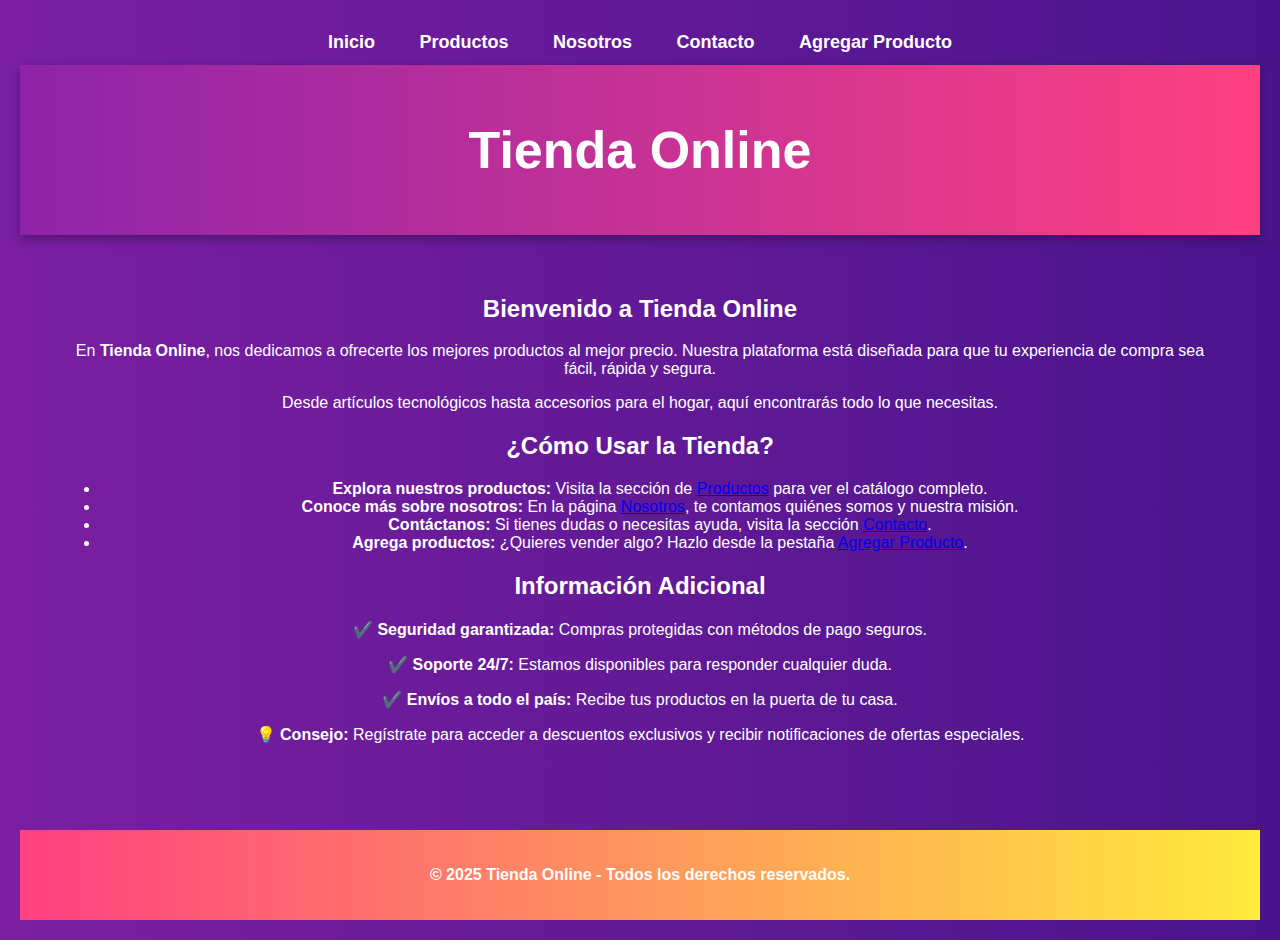
<file: Proyecto/index.html>
<!DOCTYPE html>
<html lang="es">
<head>
    <meta charset="UTF-8">
    <meta name="viewport" content="width=device-width, initial-scale=1.0">
    <link rel="icon" href="../img/favicon.jpg" type="image/jpg">

    <title>Tienda Online</title>
    <link rel="stylesheet" href="styles.css">
</head>
<body>
    <nav>
        <ul>
            <li><a href="index.html">Inicio</a></li>
            <li><a href="productos.html">Productos</a></li>
            <li><a href="nosotros.html">Nosotros</a></li>
            <li><a href="contacto.html">Contacto</a></li>
            <li><a href="carrito.html">Agregar Producto</a></li>
        </ul>
    </nav>
    <header>
        <h1>Tienda Online</h1>
        
    </header>

    <main>
        <section class="intro">
            <h2>Bienvenido a Tienda Online</h2>
            <p>En <strong>Tienda Online</strong>, nos dedicamos a ofrecerte los mejores productos al mejor precio. 
               Nuestra plataforma está diseñada para que tu experiencia de compra sea fácil, rápida y segura.</p>
            <p>Desde artículos tecnológicos hasta accesorios para el hogar, aquí encontrarás todo lo que necesitas.</p>
        </section>

        <section class="uso">
            <h2>¿Cómo Usar la Tienda?</h2>
            <ul>
                <li><strong>Explora nuestros productos:</strong> Visita la sección de <a href="productos.html">Productos</a> para ver el catálogo completo.</li>
                <li><strong>Conoce más sobre nosotros:</strong> En la página <a href="nosotros.html">Nosotros</a>, te contamos quiénes somos y nuestra misión.</li>
                <li><strong>Contáctanos:</strong> Si tienes dudas o necesitas ayuda, visita la sección <a href="contacto.html">Contacto</a>.</li>
                <li><strong>Agrega productos:</strong> ¿Quieres vender algo? Hazlo desde la pestaña <a href="agregar.html">Agregar Producto</a>.</li>
            </ul>
        </section>

        <section class="info">
            <h2>Información Adicional</h2>
            <p>✔️ <strong>Seguridad garantizada:</strong> Compras protegidas con métodos de pago seguros.</p>
            <p>✔️ <strong>Soporte 24/7:</strong> Estamos disponibles para responder cualquier duda.</p>
            <p>✔️ <strong>Envíos a todo el país:</strong> Recibe tus productos en la puerta de tu casa.</p>
            <p>💡 <strong>Consejo:</strong> Regístrate para acceder a descuentos exclusivos y recibir notificaciones de ofertas especiales.</p>
        </section>
    </main>

    <footer>
        <p>&copy; 2025 Tienda Online - Todos los derechos reservados.</p>
    </footer>
</body>
</html>
</file>
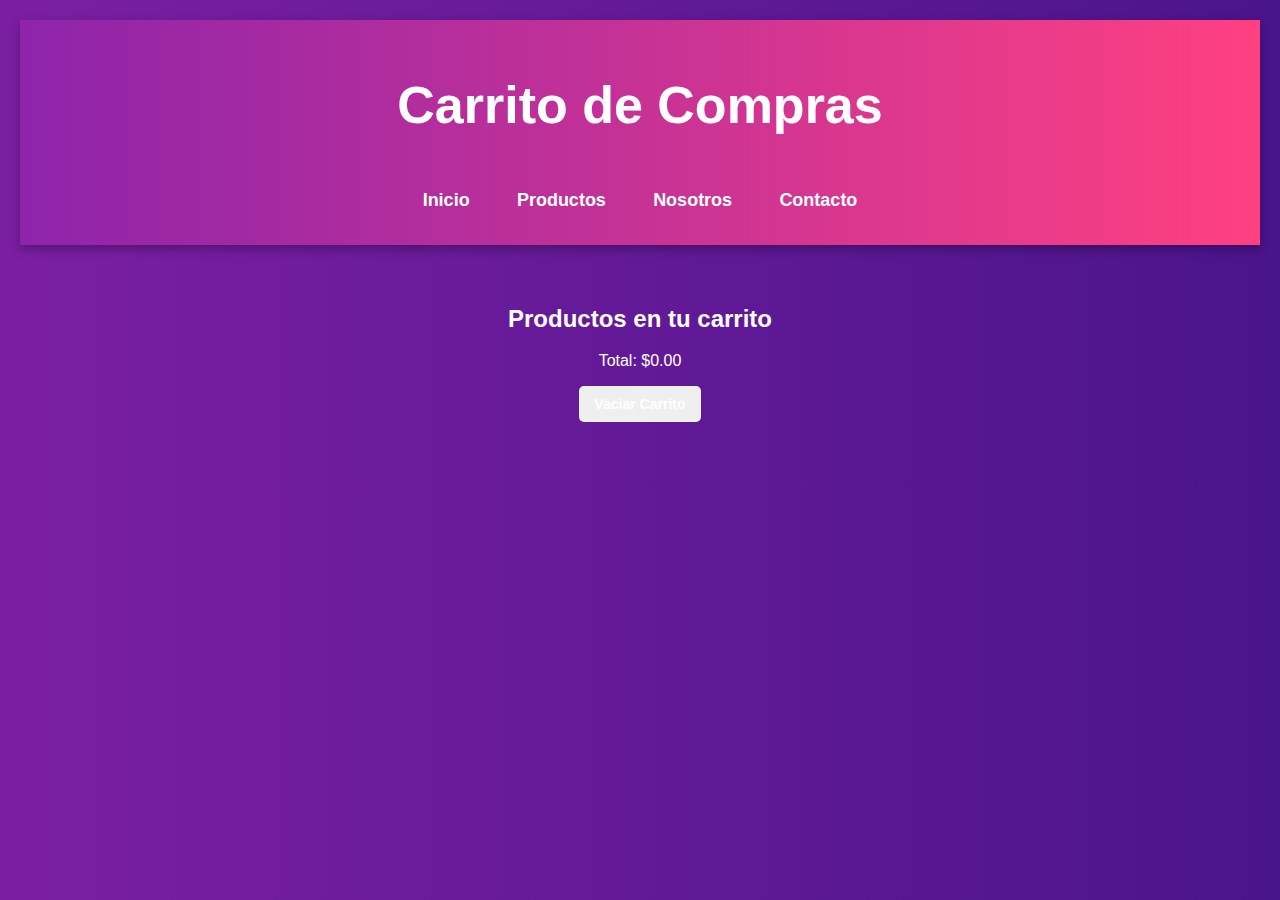
<file: Proyecto/carrito.html>
<!DOCTYPE html>
<html lang="es">
<head>
    <meta charset="UTF-8">
    <meta name="viewport" content="width=device-width, initial-scale=1.0">
    <title>Carrito de Compras</title>
    <link rel="stylesheet" href="styles.css">
</head>
<body>
    <header>
        <h1>Carrito de Compras</h1>
        <nav>
            <ul>
                <li><a href="index.html">Inicio</a></li>
                <li><a href="productos.html">Productos</a></li>
                <li><a href="nosotros.html">Nosotros</a></li>
                <li><a href="contacto.html">Contacto</a></li>
            </ul>
        </nav>
    </header>

    <main>
        <h2>Productos en tu carrito</h2>
        <ul id="carrito-lista"></ul>
        <p id="total-carrito">Total: $0.00</p>
        <button id="vaciar-carrito">Vaciar Carrito</button>
    </main>

    <script src="carrito.js"></script>
</body>
</html>
</file>
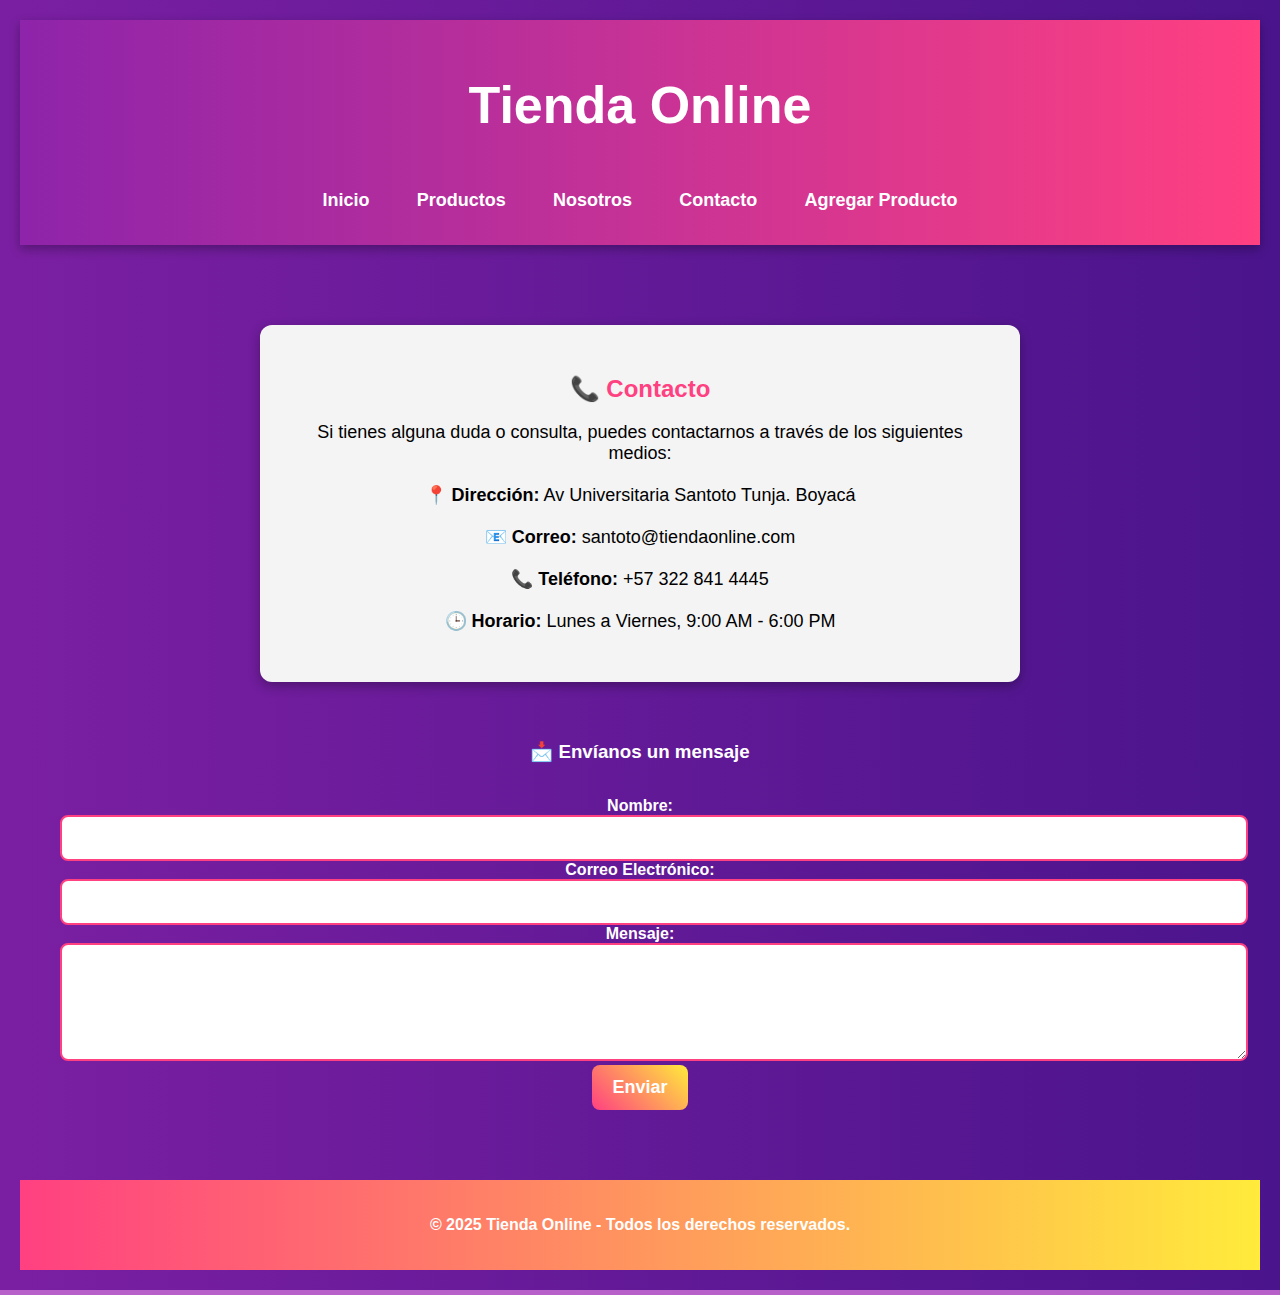
<file: Proyecto/contacto.html>
<!DOCTYPE html>
<html lang="es">
<head>
    <meta charset="UTF-8">
    <meta name="viewport" content="width=device-width, initial-scale=1.0">
    <title>Contacto - Tienda Online mi casita</title>
    <link rel="stylesheet" href="styles.css">
</head>
<body>
    <header>
        <h1>Tienda Online</h1>
        <nav>
            <ul>
                <li><a href="index.html">Inicio</a></li>
                <li><a href="productos.html">Productos</a></li>
                <li><a href="nosotros.html">Nosotros</a></li>
                <li><a href="contacto.html">Contacto</a></li>
                <li><a href="carrito.html">Agregar Producto</a></li>
            </ul>
        </nav>
    </header>

    <main>
        <section class="contacto">
            <h2>📞 Contacto</h2>
            <p>Si tienes alguna duda o consulta, puedes contactarnos a través de los siguientes medios:</p>
            
            <div class="info-contacto">
                <p><strong>📍 Dirección:</strong> Av Universitaria Santoto Tunja. Boyacá</p>
                <p><strong>📧 Correo:</strong> santoto@tiendaonline.com</p>
                <p><strong>📞 Teléfono:</strong> +57 322 841 4445</p>
                <p><strong>🕒 Horario:</strong> Lunes a Viernes, 9:00 AM - 6:00 PM</p>
            </div>
        </section>

        <section class="formulario">
            <h3>📩 Envíanos un mensaje</h3>
            <form id="contactForm">
                <label for="nombre">Nombre:</label>
                <input type="text" id="nombre" name="nombre" required>

                <label for="email">Correo Electrónico:</label>
                <input type="email" id="email" name="email" required>

                <label for="mensaje">Mensaje:</label>
                <textarea id="mensaje" name="mensaje" rows="5" required></textarea>

                <button type="submit">Enviar</button>
            </form>
            <p id="confirmacion" style="display:none; color: green; font-weight: bold;">✅ ¡Mensaje enviado con éxito!</p>
        </section>
    </main>

    <footer>
        <p>&copy; 2025 Tienda Online - Todos los derechos reservados.</p>
    </footer>

    <script src="script.js"></script>
</body>
</html>
</file>
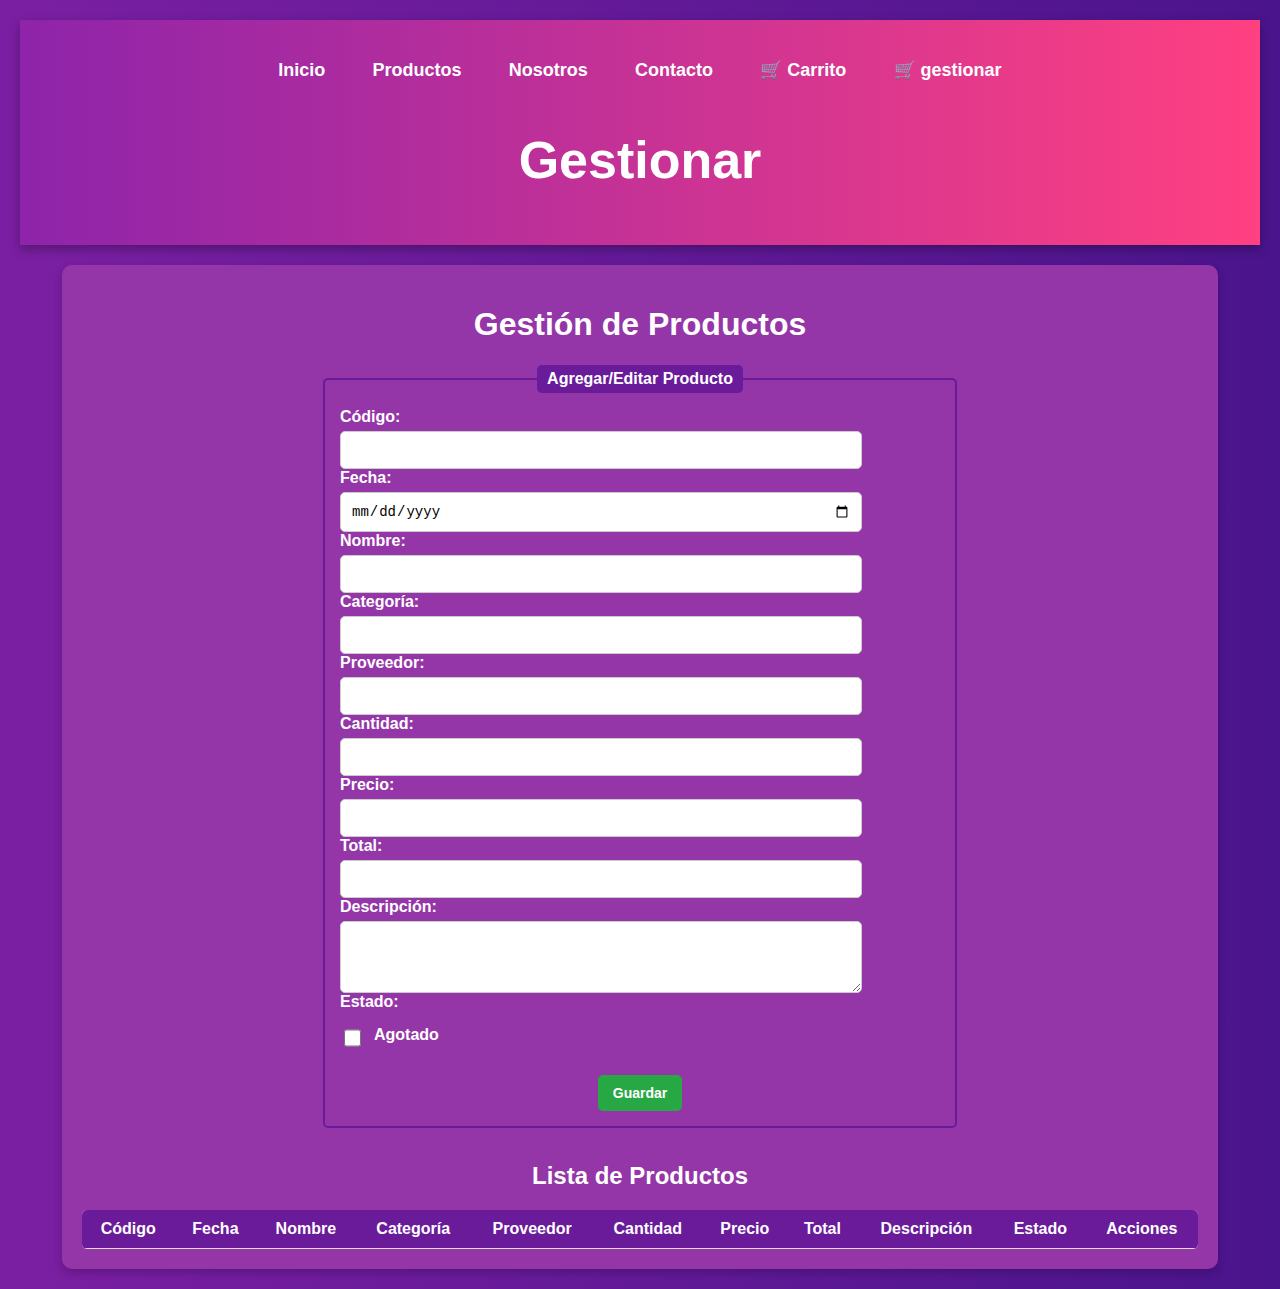
<file: Proyecto/gestion_productos.html>
<!DOCTYPE html>
<html lang="es">
<head>
    <meta charset="UTF-8">
    <meta name="viewport" content="width=device-width, initial-scale=1.0">
    <title>Gestión de Productos</title>
    <link rel="stylesheet" href="styles.css">
</head>
<header>
    <nav>
        <ul>
            <li><a href="index.html">Inicio</a></li>
            <li><a href="productos.html">Productos</a></li>
            <li><a href="nosotros.html">Nosotros</a></li>
            <li><a href="contacto.html">Contacto</a></li>
            <li><a href="carrito.html">🛒 Carrito</a></li><li>
                <a href="gestion_productos.html">🛒 gestionar</a></li>
        </ul>
    </nav>
    <h1>Gestionar</h1>
    
</header>
<body>

    <div class="container">
        <h1>Gestión de Productos</h1>
        <form id="productForm" class="form-container">
            <fieldset>
                <legend>Agregar/Editar Producto</legend>
                
                <div class="input-group">
                    <label for="productCode">Código:</label>
                    <input type="text" id="productCode" required>
                </div>
                <div class="input-group">
                    <label for="productDate">Fecha:</label>
                    <input type="date" id="productDate" required>
                </div>
                <div class="input-group">
                    <label for="productName">Nombre:</label>
                    <input type="text" id="productName" required>
                </div>
                <div class="input-group">
                    <label for="productCategory">Categoría:</label>
                    <input type="text" id="productCategory" required>
                </div>
                <div class="input-group">
                    <label for="productSupplier">Proveedor:</label>
                    <input type="text" id="productSupplier" required>
                </div>
                <div class="input-group">
                    <label for="productQuantity">Cantidad:</label>
                    <input type="number" id="productQuantity" required>
                </div>
                <div class="input-group">
                    <label for="productPrice">Precio:</label>
                    <input type="number" id="productPrice" required>
                </div>
                <div class="input-group">
                    <label for="productTotal">Total:</label>
                    <input type="text" id="productTotal" readonly>
                </div>
                <div class="input-group">
                    <label for="productDescription">Descripción:</label>
                    <textarea id="productDescription" required></textarea>
                </div>
                <div class="input-group">
                    <label for="Estado">Estado:</label>
                    
                </div>
                <div class="checkbox-group">
                    <input type="checkbox" id="productStatus">
                    <label for="productStatus">Agotado</label>
                </div>
                

                <div class="button-group">
                    <button type="submit" id="saveButton">Guardar</button>
                    <button type="button" id="cancelButton" style="display: none;">Cancelar</button>
                </div>
            </fieldset>
        </form>
        
        <h2>Lista de Productos</h2>
        <table>
            <thead>
                <tr>
                    <th>Código</th>
                    <th>Fecha</th>
                    <th>Nombre</th>
                    <th>Categoría</th>
                    <th>Proveedor</th>
                    <th>Cantidad</th>
                    <th>Precio</th>
                    <th>Total</th>
                    <th>Descripción</th>
                    <th>Estado</th>
                    <th>Acciones</th>
                </tr>
            </thead>
            <tbody id="productList"></tbody>
        </table>
    </div>

    <script src="gestion_productos.js"></script>
</body>
</html>
</file>
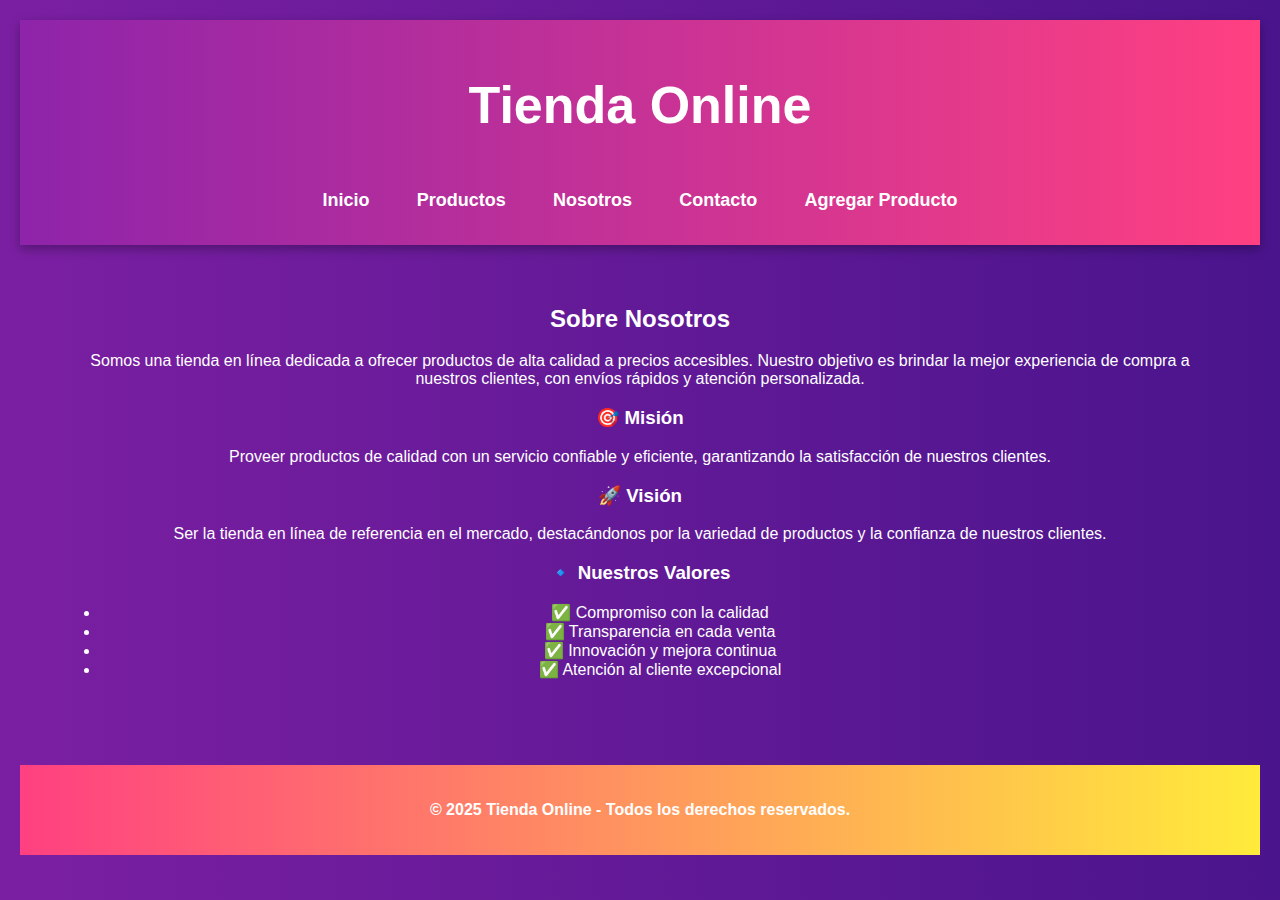
<file: Proyecto/nosotros.html>
<!DOCTYPE html>
<html lang="es">
<head>
    <meta charset="UTF-8">
    <meta name="viewport" content="width=device-width, initial-scale=1.0">
    <title>Nosotros - Tienda Online</title>
    <link rel="stylesheet" href="styles.css">
</head>
<body>
    <header>
        <h1>Tienda Online</h1>
        <nav>
            <ul>
                <li><a href="index.html">Inicio</a></li>
                <li><a href="productos.html">Productos</a></li>
                <li><a href="nosotros.html">Nosotros</a></li>
                <li><a href="contacto.html">Contacto</a></li>
                <li><a href="carrito.html">Agregar Producto</a></li>
            </ul>
        </nav>
    </header>

    <main>
        <section class="nosotros">
            <h2>Sobre Nosotros</h2>
            <p>Somos una tienda en línea dedicada a ofrecer productos de alta calidad a precios accesibles. Nuestro objetivo es brindar la mejor experiencia de compra a nuestros clientes, con envíos rápidos y atención personalizada.</p>
        </section>

        <section class="mision-vision">
            <div class="mision">
                <h3>🎯 Misión</h3>
                <p>Proveer productos de calidad con un servicio confiable y eficiente, garantizando la satisfacción de nuestros clientes.</p>
            </div>
            <div class="vision">
                <h3>🚀 Visión</h3>
                <p>Ser la tienda en línea de referencia en el mercado, destacándonos por la variedad de productos y la confianza de nuestros clientes.</p>
            </div>
        </section>

        <section class="valores">
            <h3>🔹 Nuestros Valores</h3>
            <ul>
                <li>✅ Compromiso con la calidad</li>
                <li>✅ Transparencia en cada venta</li>
                <li>✅ Innovación y mejora continua</li>
                <li>✅ Atención al cliente excepcional</li>
            </ul>
        </section>
    </main>

    <footer>
        <p>&copy; 2025 Tienda Online - Todos los derechos reservados.</p>
    </footer>
</body>
</html>
</file>
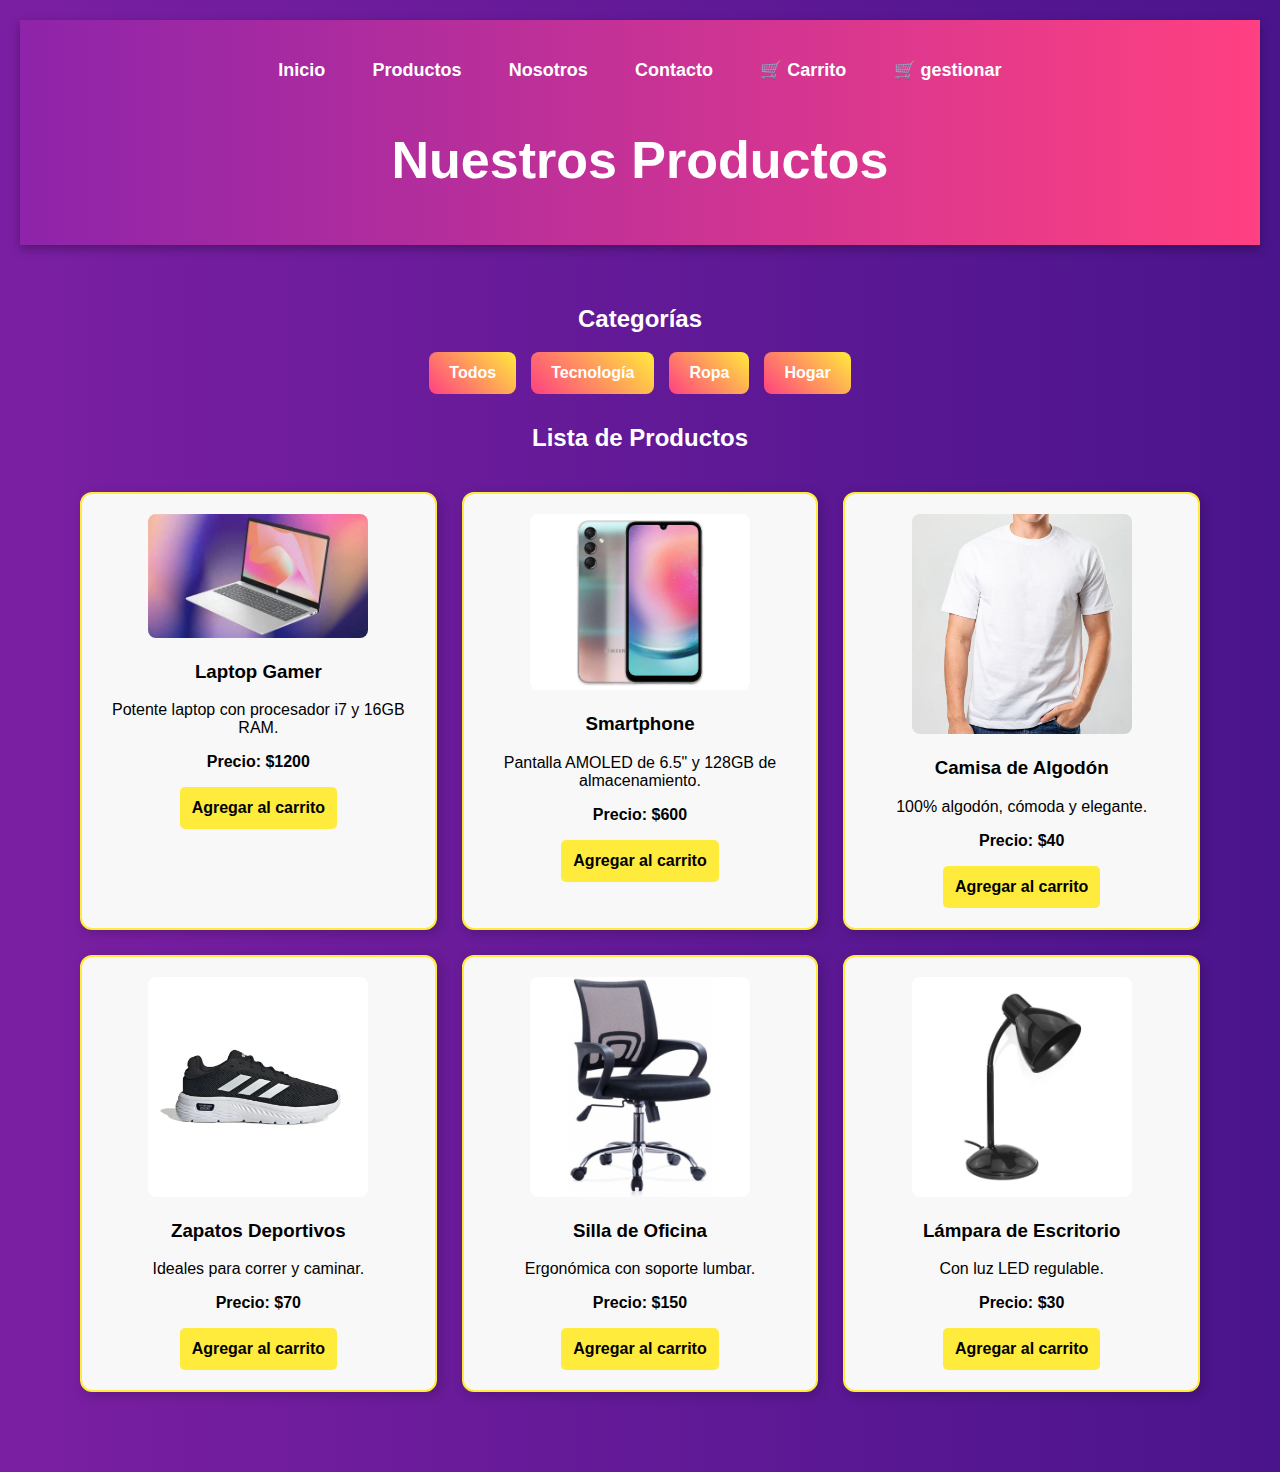
<file: Proyecto/productos.html>
<!DOCTYPE html>
<html lang="es">
<head>
    <meta charset="UTF-8">
    <meta name="viewport" content="width=device-width, initial-scale=1.0">
    <title>Productos - Tienda Online</title>
    <link rel="stylesheet" href="styles.css">
</head>
<body>
    <header>
        <nav>
            <ul>
                <li><a href="index.html">Inicio</a></li>
                <li><a href="productos.html">Productos</a></li>
                <li><a href="nosotros.html">Nosotros</a></li>
                <li><a href="contacto.html">Contacto</a></li>
                <li><a href="carrito.html">🛒 Carrito</a></li><li>
                    <a href="gestion_productos.html">🛒 gestionar</a></li>
            </ul>
        </nav>
        <h1>Nuestros Productos</h1>
        
    </header>

    <main>
        <section class="productos">
            <h2>Categorías</h2>
            <div class="categorias">
                <button onclick="filtrarProductos('todos')">Todos</button>
                <button onclick="filtrarProductos('tecnologia')">Tecnología</button>
                <button onclick="filtrarProductos('ropa')">Ropa</button>
                <button onclick="filtrarProductos('hogar')">Hogar</button>
            </div>

            <h2>Lista de Productos</h2>
            <div class="productos-grid">

                <!-- Tecnología -->
                <div class="producto" data-categoria="tecnologia">
                    <img src="../img/laptop.jpg" alt="Laptop">
                    <h3>Laptop Gamer</h3>
                    <p>Potente laptop con procesador i7 y 16GB RAM.</p>
                    <p><strong>Precio: $1200</strong></p>
                    <button class="add-to-cart" data-id="1" data-nombre="Laptop Gamer" data-precio="1200">Agregar al carrito</button>
                </div>

                <div class="producto" data-categoria="tecnologia">
                    <img src="../img/celular.jpg" alt="Celular">
                    <h3>Smartphone</h3>
                    <p>Pantalla AMOLED de 6.5" y 128GB de almacenamiento.</p>
                    <p><strong>Precio: $600</strong></p>
                    <button class="add-to-cart" data-id="2" data-nombre="Smartphone" data-precio="600">Agregar al carrito</button>
                </div>

                <!-- Ropa -->
                <div class="producto" data-categoria="ropa">
                    <img src="../img/camisa.jpg" alt="Camisa">
                    <h3>Camisa de Algodón</h3>
                    <p>100% algodón, cómoda y elegante.</p>
                    <p><strong>Precio: $40</strong></p>
                    <button class="add-to-cart" data-id="3" data-nombre="Camisa de Algodón" data-precio="40">Agregar al carrito</button>
                </div>

                <div class="producto" data-categoria="ropa">
                    <img src="../img/zapatos.jpg" alt="Zapatos">
                    <h3>Zapatos Deportivos</h3>
                    <p>Ideales para correr y caminar.</p>
                    <p><strong>Precio: $70</strong></p>
                    <button class="add-to-cart" data-id="4" data-nombre="Zapatos Deportivos" data-precio="70">Agregar al carrito</button>
                </div>

                <!-- Hogar -->
                <div class="producto" data-categoria="hogar">
                    <img src="../img/silla.jpg" alt="Silla">
                    <h3>Silla de Oficina</h3>
                    <p>Ergonómica con soporte lumbar.</p>
                    <p><strong>Precio: $150</strong></p>
                    <button class="add-to-cart" data-id="5" data-nombre="Silla de Oficina" data-precio="150">Agregar al carrito</button>
                </div>

                <div class="producto" data-categoria="hogar">
                    <img src="../img/lampara.jpg" alt="Lámpara">
                    <h3>Lámpara de Escritorio</h3>
                    <p>Con luz LED regulable.</p>
                    <p><strong>Precio: $30</strong></p>
                    <button class="add-to-cart" data-id="6" data-nombre="Lámpara de Escritorio" data-precio="30">Agregar al carrito</button>
                </div>

            </div>
        </section>
    </main>

    <script src="carrito.js"></script>
    <script>
        function filtrarProductos(categoria) {
            const productos = document.querySelectorAll('.producto');
            productos.forEach(producto => {
                if (categoria === 'todos' || producto.dataset.categoria === categoria) {
                    producto.style.display = 'block';
                } else {
                    producto.style.display = 'none';
                }
            });
        }
    </script>
</body>
</html>
</file>
<file: Proyecto/styles.css>
/* Estilos generales */
body {
    font-family: 'Arial', sans-serif;
    margin: 0;
    padding: 0;
    background: linear-gradient(90deg, #7b1fa2, #4a148c);
    color: #fff;
}

/* Encabezado */
header {
    background: linear-gradient(90deg, #8e24aa, #ff4081);
    color: white;
    padding: 20px;
    text-align: center;
    font-size: 26px;
    font-weight: bold;
    box-shadow: 0 4px 10px rgba(0, 0, 0, 0.3);
}

/* Barra de navegación */
nav {
    
    padding: 12px 0;
    text-align: center;
}

nav ul {
    list-style: none;
    padding: 0;
    margin: 0;
}

nav ul li {
    display: inline;
    margin: 0 20px;
}

nav ul li a {
    color: white;
    text-decoration: none;
    font-size: 18px;
    font-weight: bold;
    transition: color 0.3s;
}

nav ul li a:hover {
    color: #ffeb3b;
}

/* Contenido principal */
main {
    padding: 40px;
    text-align: center;
}

/* ---- Página de Productos ---- */

/* Categorías */
.categorias {
    display: flex;
    justify-content: center;
    gap: 15px;
    margin-bottom: 30px;
}

.categorias button {
    background: linear-gradient(45deg, #ff4081, #ffeb3b);
    color: white;
    padding: 12px 20px;
    border: none;
    border-radius: 8px;
    cursor: pointer;
    font-size: 16px;
    transition: transform 0.3s ease-in-out, background 0.3s;
}

.categorias button:hover {
    background: linear-gradient(45deg, #ffeb3b, #ff4081);
    transform: scale(1.1);
}

/* Grid de productos */
.productos-grid {
    display: grid;
    grid-template-columns: repeat(3, 1fr);
    gap: 25px;
    justify-content: center;
    padding: 20px;
}

.producto {
    border: 2px solid #ffeb3b;
    padding: 20px;
    border-radius: 12px;
    text-align: center;
    background: #f8f8f8;
    color: black;
    transition: transform 0.3s ease-in-out, box-shadow 0.3s;
    box-shadow: 3px 3px 12px rgba(0, 0, 0, 0.2);
}

.producto:hover {
    transform: scale(1.08);
    box-shadow: 5px 5px 15px rgba(0, 0, 0, 0.3);
}

.producto img {
    width: 100%;
    max-width: 220px;
    height: auto;
    border-radius: 8px;
}

button.add-to-cart {
    background: #ffeb3b;
    color: black;
    padding: 12px;
    border: none;
    border-radius: 5px;
    cursor: pointer;
    font-size: 16px;
    transition: background 0.3s;
}

button.add-to-cart:hover {
    background: #fdd835;
}

/* ---- Página de Contacto ---- */
.contacto {
    background: #f4f4f4;
    color: black;
    padding: 30px;
    margin: 40px auto;
    width: 80%;
    max-width: 700px;
    border-radius: 12px;
    box-shadow: 0px 4px 12px rgba(0, 0, 0, 0.3);
    text-align: center;
}

.contacto h2 {
    color: #ff4081;
}

.contacto p {
    font-size: 18px;
    margin-bottom: 20px;
}

/* Formulario */
.formulario {
    display: flex;
    flex-direction: column;
    gap: 15px;
}

.formulario input, 
.formulario textarea {
    width: 100%;
    padding: 12px;
    border: 2px solid #ff4081;
    border-radius: 8px;
    font-size: 16px;
}

.formulario button {
    background: linear-gradient(45deg, #ff4081, #ffeb3b);
    color: white;
    padding: 12px 20px;
    border: none;
    border-radius: 8px;
    cursor: pointer;
    font-size: 18px;
    transition: transform 0.3s ease-in-out, background 0.3s;
}

.formulario button:hover {
    background: linear-gradient(45deg, #ffeb3b, #ff4081);
    transform: scale(1.1);
}

/* Footer */
footer {
    background: linear-gradient(90deg, #ff4081, #ffeb3b);
    color: white;
    text-align: center;
    padding: 20px;
    margin-top: 30px;
    font-weight: bold;
}
/* Estilos generales */
body {
    font-family: 'Arial', sans-serif;
    text-align: center;
    background-color: #b760c9;
    margin: 0;
    padding: 20px;
    color: white; /* Asegura que el texto sea visible en el fondo */
}

/* Contenedor principal */
.container {
    width: 90%;
    max-width: 1200px;
    margin: auto;
    background: rgb(148, 54, 167);
    padding: 20px;
    box-shadow: 0 4px 8px rgba(0, 0, 0, 0.2);
    border-radius: 10px;
    overflow: hidden;
    margin-top: 20px;
}

/* Contenedor del formulario */
.form-container {
    display: flex;
    flex-direction: column;
    align-items: center;
    gap: 15px;
}

/* Agrupar etiquetas e inputs en columnas */
.input-group {
    display: flex;
    flex-direction: column;
    align-items: flex-start;
    width: 100%;
    max-width: 500px;
}

/* Estilos de etiquetas */
label {
    font-weight: bold;
    text-align: left;
    width: 100%;
    margin-bottom: 5px;
}

/* Estilos de inputs y selects */
input, select, textarea {
    padding: 10px;
    border: 1px solid #ccc;
    border-radius: 5px;
    width: 100%;
    text-align: left;
    font-size: 14px;
    color: black; /* Asegura que el texto de los inputs sea visible */
}

/* Ajustes específicos para el textarea */
textarea {
    resize: vertical;
    min-height: 50px;
}

/* Contenedor de botones */
.button-group {
    display: flex;
    justify-content: center;
    gap: 10px;
}

/* Botones */
button {
    cursor: pointer;
    padding: 10px 15px;
    border: none;
    border-radius: 5px;
    color: white;
    font-size: 14px;
    font-weight: bold;
}

/* Botón Guardar */
#saveButton {
    background-color: #28a745;
    margin-top: 15px;
}

#saveButton:hover {
    background-color: #218838;
}

/* Botón Cancelar */
#cancelButton {
    background-color: #6c757d;
    display: none;
}

#cancelButton:hover {
    background-color: #5a6268;
}

/* Contenedor de la tabla */
.table-container {
    width: 100%;
    overflow-x: auto; /* Permite desplazamiento en caso de ser necesario */
}

/* Tabla de información */
table {
    width: 100%;
    border-collapse: collapse;
    margin-top: 20px;
    background: white;
    border-radius: 5px;
    overflow: hidden;
    color: black; /* Asegura que el texto de la tabla sea legible */
}

/* Cabecera de la tabla */
th {
    background-color: #6a1b9a;
    color: white;
    padding: 10px;
}

/* Celdas */
th, td {
    padding: 10px;
    border-bottom: 1px solid #ddd;
    text-align: center;
}

/* Estilo para los botones de acción */
.action-buttons {
    display: flex;
    justify-content: center;
    gap: 10px;
}

/* Botón Editar */
.edit-btn {
    background-color: #007bff;
    padding: 5px 10px;
    border-radius: 5px;
    color: white;
    border: none;
    cursor: pointer;
}

.edit-btn:hover {
    background-color: #0056b3;
}

/* Botón Eliminar */
.delete-btn {
    background-color: #dc3545;
    padding: 5px 10px;
    border-radius: 5px;
    color: white;
    border: none;
    cursor: pointer;
}

.delete-btn:hover {
    background-color: #bd2130;
}

/* Estilos de Fieldset y Legend */
fieldset {
    border: 2px solid #6a1b9a;
    padding: 15px;
    margin-bottom: 15px;
    border-radius: 5px;
    width: 100%;
    max-width: 600px;
}

legend {
    padding: 0 10px;
    font-weight: bold;
    color: #fff;
    background-color: #6a1b9a;
    border-radius: 5px;
    padding: 5px 10px;
}

/* Diseño responsivo */
@media (max-width: 600px) {
    .container {
        width: 95%;
        padding: 15px;
    }

    .input-group {
        max-width: 100%;
    }

    .table-container {
        overflow-x: scroll; /* Permite deslizar la tabla si es necesario */
    }

    table {
        font-size: 12px;
    }

    th, td {
        padding: 8px;
    }

    .button-group {
        flex-direction: column;
    }

    .action-buttons {
        flex-direction: column;
    }
}
/* Contenedor del checkbox */
.checkbox-group {
    display: flex;
    align-items: center;
    gap: 10px; /* Espacio entre checkbox y texto */
    justify-content: start;
    margin: 10px 0;
}

/* Estilo del label */
.checkbox-group label {
    font-weight: bold;
    font-size: 16px;
}

/* Mejorar el tamaño y diseño del checkbox */
.checkbox-group input[type="checkbox"] {
    width: 18px;
    height: 18px;
    accent-color: #007bff; /* Azul bonito */
    cursor: pointer;
    border-radius: 4px; /* Bordes redondeados */
}
</file>
